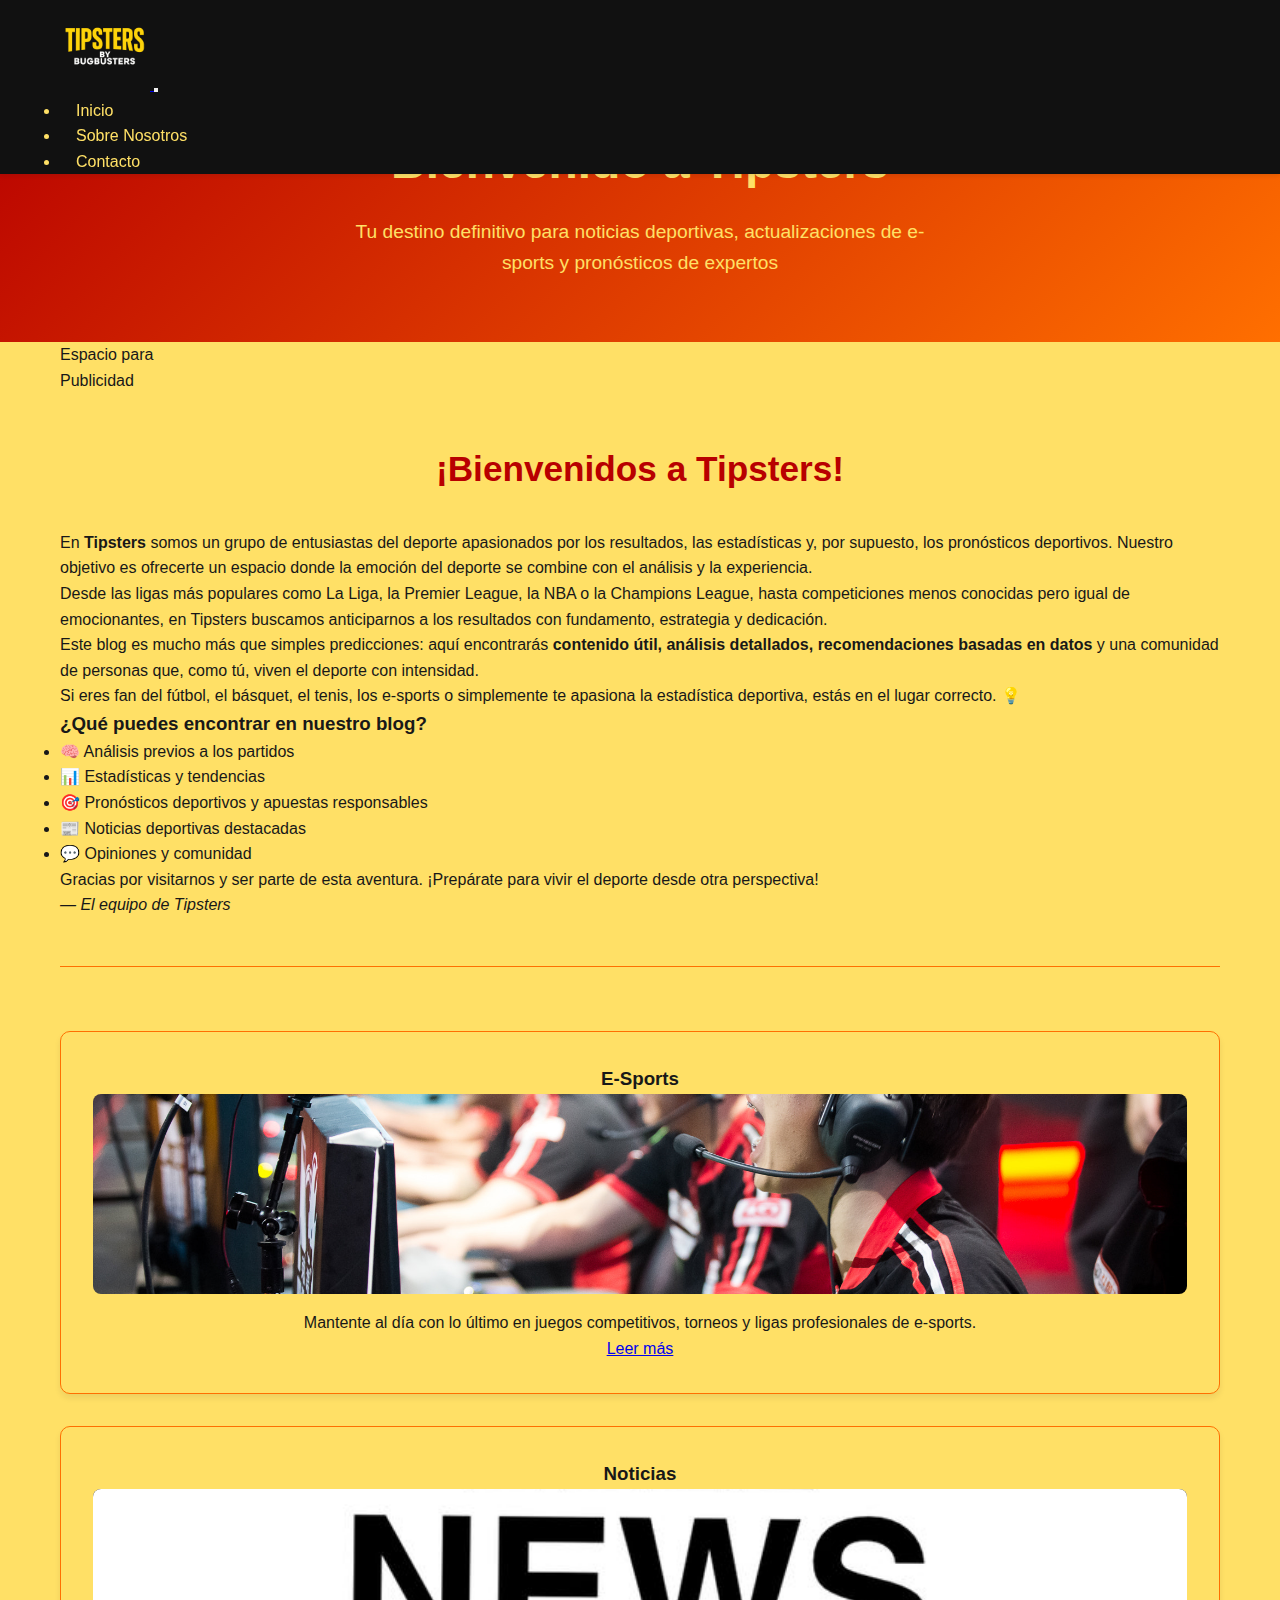
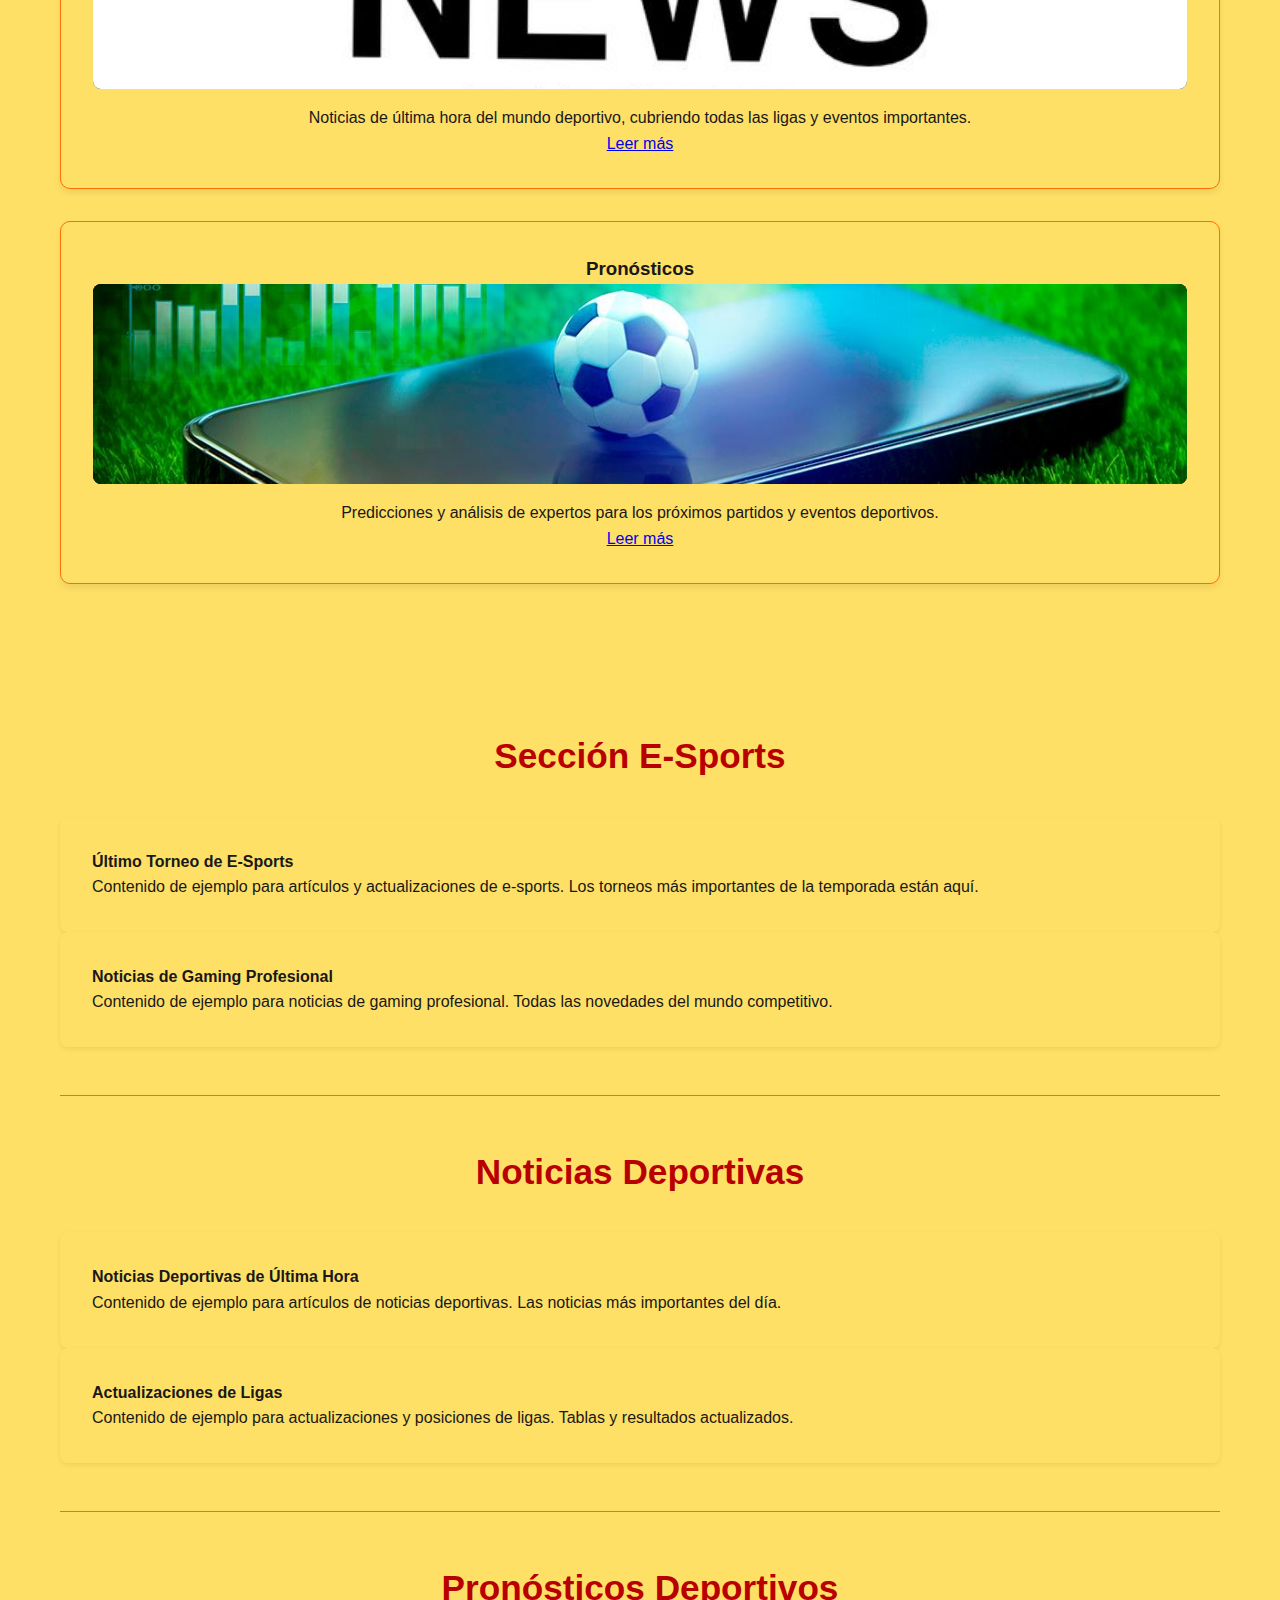
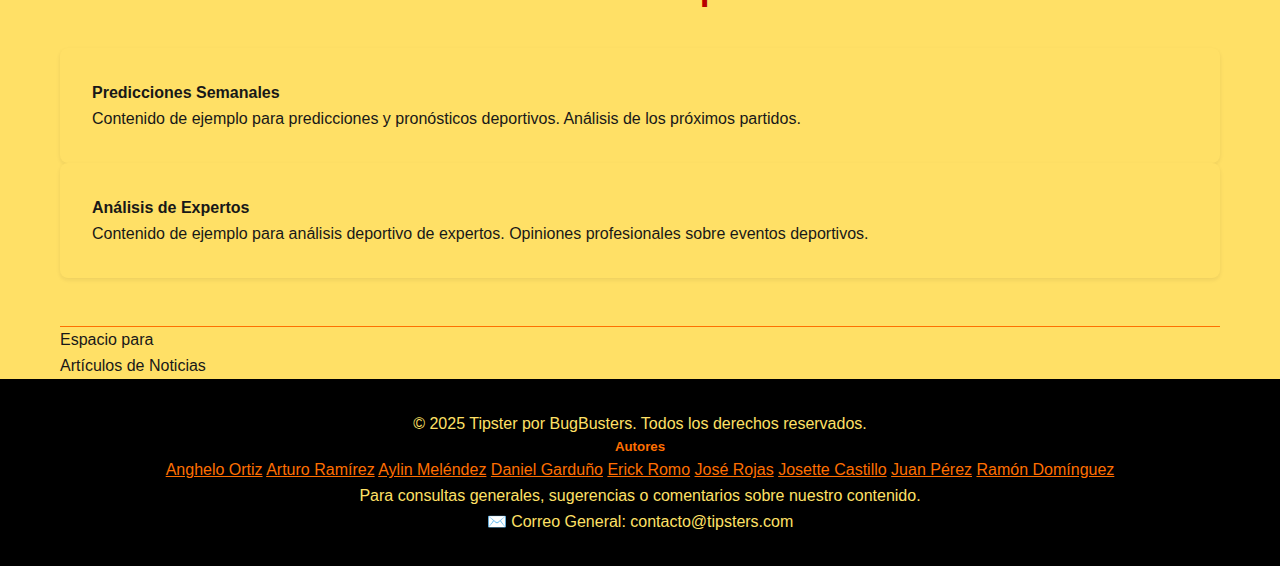
<file: index.html>
<!DOCTYPE html>
<html lang="es">
<head>
    <meta charset="UTF-8">
    <meta name="viewport" content="width=device-width, initial-scale=1.0">
    <title>Blog Deportivo - Inicio</title>
    <link href="https://cdn.jsdelivr.net/npm/bootstrap@5.3.8/dist/css/bootstrap.min.css"
          rel="stylesheet"
          integrity="sha384-sRIl4kxILFvY47J16cr9ZwB07vP4J8+LH7qKQnuqkuIAvNWLzeN8tE5YBujZqJLB"
          crossorigin="anonymous">
    <link rel="stylesheet" href="css/style.css">

</head>
<body>
<header>
    <nav class="navbar navbar-expand-lg navbar-dark" style="background-color: #111;">
  <div class="container">
    <a class="navbar-brand" href="index.html">
      <img src="images/logo.png" alt="Sports Blog Logo" height="90" />
    </a>
    <button class="navbar-toggler" type="button" data-bs-toggle="collapse" data-bs-target="#navbarNav"
      aria-controls="navbarNav" aria-expanded="false" aria-label="Toggle navigation">
      <span class="navbar-toggler-icon"></span>
    </button>
    <div class="collapse navbar-collapse justify-content-end" id="navbarNav">
      <ul class="navbar-nav">
        <li class="nav-item">
          <a class="nav-link" href="index.html">Inicio</a>
        </li>
        <li class="nav-item">
          <a class="nav-link" href="about.html">Sobre Nosotros</a>
        </li>
        <li class="nav-item">
          <a class="nav-link" href="contact.html">Contacto</a>
        </li>
      </ul>
    </div>
  </div>
</nav>
</header>

<main>
    <section class="hero">
        <div class="container">
            <div class="hero-content">
                <h1>Bienvenido a Tipsters</h1>
                <p>Tu destino definitivo para noticias deportivas, actualizaciones de e-sports y pronósticos de expertos</p>
            </div>
        </div>
    </section>

    <!-- Main con 3 columnas-->
    <div class="container mt-5">
        <div class="row">
            <!-- Columna Izquierda -->
            <div class="col-lg-2 col-md-12 mb-4">
                <div class="future-ads-column">
                    <div class="text-center">
                        <i class="fas fa-ad" style="font-size: 2rem; margin-bottom: 10px;"></i>
                        <p class="mb-0">Espacio para<br>Publicidad</p>
                    </div>
                </div>
            </div>

            <!-- Columna Central -->
            <div class="col-lg-8 col-md-12">
                <section class="content-section welcome mb-5">
                    <article class="welcome-article">
                        <h2>¡Bienvenidos a Tipsters!</h2>
                        <p>En <strong>Tipsters</strong> somos un grupo de entusiastas del deporte apasionados por los resultados, las estadísticas y, por supuesto, los pronósticos deportivos. Nuestro objetivo es ofrecerte un espacio donde la emoción del deporte se combine con el análisis y la experiencia.</p>

                        <p>Desde las ligas más populares como La Liga, la Premier League, la NBA o la Champions League, hasta competiciones menos conocidas pero igual de emocionantes, en Tipsters buscamos anticiparnos a los resultados con fundamento, estrategia y dedicación.</p>

                        <p>Este blog es mucho más que simples predicciones: aquí encontrarás <strong>contenido útil, análisis detallados, recomendaciones basadas en datos</strong> y una comunidad de personas que, como tú, viven el deporte con intensidad.</p>

                        <p>Si eres fan del fútbol, el básquet, el tenis, los e-sports o simplemente te apasiona la estadística deportiva, estás en el lugar correcto. 💡</p>

                        <h3>¿Qué puedes encontrar en nuestro blog?</h3>
                        <ul>
                            <li>🧠 Análisis previos a los partidos</li>
                            <li>📊 Estadísticas y tendencias</li>
                            <li>🎯 Pronósticos deportivos y apuestas responsables</li>
                            <li>📰 Noticias deportivas destacadas</li>
                            <li>💬 Opiniones y comunidad</li>
                        </ul>

                        <p>Gracias por visitarnos y ser parte de esta aventura. ¡Prepárate para vivir el deporte desde otra perspectiva!</p>

                        <p><em>— El equipo de Tipsters</em></p>
                    </article>
                </section>

                <!-- Grid -->
                <section class="content-sections mb-5">
                    <div class="row g-4">
                        <div class="col-md-4">
                            <div class="section-card">
                                <h3>E-Sports</h3>
                                <img src="images/e-sports.jpg" alt="E-Sports" class="section-image">
                                <p>Mantente al día con lo último en juegos competitivos, torneos y ligas profesionales de e-sports.</p>
                                <a href="#esports" class="btn btn-outline-primary">Leer más</a>
                            </div>
                        </div>

                        <div class="col-md-4">
                            <div class="section-card">
                                <h3>Noticias</h3>
                                <img src="images/LogoNoticias.jpeg" alt="Noticias Deportivas" class="section-image">
                                <p>Noticias de última hora del mundo deportivo, cubriendo todas las ligas y eventos importantes.</p>
                                <a href="#news" class="btn btn-outline-primary">Leer más</a>
                            </div>
                        </div>

                        <div class="col-md-4">
                            <div class="section-card">
                                <h3>Pronósticos</h3>
                                <img src="images/Pronosticos.jpg" alt="Pronósticos Deportivos" class="section-image">
                                <p>Predicciones y análisis de expertos para los próximos partidos y eventos deportivos.</p>
                                <a href="#forecasts" class="btn btn-outline-primary">Leer más</a>
                            </div>
                        </div>
                    </div>
                </section>

                
                <section id="esports" class="content-section mb-5">
                    <h2 class="mb-4">Sección E-Sports</h2>
                    <div class="row">
                        <div class="col-md-6">
                            <article class="article-card">
                                <h4>Último Torneo de E-Sports</h4>
                                <p>Contenido de ejemplo para artículos y actualizaciones de e-sports. Los torneos más importantes de la temporada están aquí.</p>
                            </article>
                        </div>
                        <div class="col-md-6">
                            <article class="article-card">
                                <h4>Noticias de Gaming Profesional</h4>
                                <p>Contenido de ejemplo para noticias de gaming profesional. Todas las novedades del mundo competitivo.</p>
                            </article>
                        </div>
                    </div>
                </section>

                <section id="news" class="content-section mb-5">
                    <h2 class="mb-4">Noticias Deportivas</h2>
                    <div class="row">
                        <div class="col-md-6">
                            <article class="article-card">
                                <h4>Noticias Deportivas de Última Hora</h4>
                                <p>Contenido de ejemplo para artículos de noticias deportivas. Las noticias más importantes del día.</p>
                            </article>
                        </div>
                        <div class="col-md-6">
                            <article class="article-card">
                                <h4>Actualizaciones de Ligas</h4>
                                <p>Contenido de ejemplo para actualizaciones y posiciones de ligas. Tablas y resultados actualizados.</p>
                            </article>
                        </div>
                    </div>
                </section>

                <section id="forecasts" class="content-section mb-5">
                    <h2 class="mb-4">Pronósticos Deportivos</h2>
                    <div class="row">
                        <div class="col-md-6">
                            <article class="article-card">
                                <h4>Predicciones Semanales</h4>
                                <p>Contenido de ejemplo para predicciones y pronósticos deportivos. Análisis de los próximos partidos.</p>
                            </article>
                        </div>
                        <div class="col-md-6">
                            <article class="article-card">
                                <h4>Análisis de Expertos</h4>
                                <p>Contenido de ejemplo para análisis deportivo de expertos. Opiniones profesionales sobre eventos deportivos.</p>
                            </article>
                        </div>
                    </div>
                </section>
            </div>

            <!-- Columna Derecha-->
            <div class="col-lg-2 col-md-12 mb-4">
                <div class="future-news-column">
                    <div class="text-center">
                        <i class="fas fa-newspaper" style="font-size: 2rem; margin-bottom: 10px;"></i>
                        <p class="mb-0">Espacio para<br>Artículos de Noticias</p>
                    </div>
                </div>
            </div>
        </div>
    </div>
</main>

<footer class="text-white py-4 mt-5" style="background-color: #000;">
  <div class="container text-center">
    <div class="row justify-content-center">
      <div class="col-12 mb-3">
        <p class="mb-0" style="color: #ffe066;">&copy; 2025 Tipster por BugBusters. Todos los derechos reservados.</p>
        
        <h5 class="mt-3" style="color: #ff6f00;">Autores</h5>
        <div class="d-flex flex-wrap justify-content-center gap-2">
          <a href="https://www.linkedin.com/in/anghelo-ortiz" style="color: #ff6f00;">Anghelo Ortiz</a>
          <a href="http://www.linkedin.com/in/arturo-rmzt" style="color: #ff6f00;">Arturo Ramírez</a>
          <a href="http://www.linkedin.com/in/aylin-melendez-juan-engineer" style="color: #ff6f00;">Aylin Meléndez</a>
          <a href="https://www.linkedin.com/in/daniel-garduno-palomo/" style="color: #ff6f00;">Daniel Garduño</a>
          <a href="http://www.linkedin.com/in/erick-alberto-romo-rodriguez" style="color: #ff6f00;">Erick Romo</a>
          <a href="https://www.linkedin.com/in/rojaslona/" style="color: #ff6f00;">José Rojas</a>
          <a href="http://www.linkedin.com/in/josette-castillo" style="color: #ff6f00;">Josette Castillo</a>
          <a href="https://www.linkedin.com/in/juanpemarc/" style="color: #ff6f00;">Juan Pérez</a>
          <a href="http://www.linkedin.com/in/ramondominguezsolis" style="color: #ff6f00;">Ramón Domínguez</a>
        </div>
      </div>
      <div class="col-12">
        <p style="color: #ffe066;">Para consultas generales, sugerencias o comentarios sobre nuestro contenido.</p>
        <p style="color: #ffe066;">✉️ Correo General: contacto@tipsters.com</p>
      </div>
    </div>
  </div>
</footer>

<script src="js/script.js"></script>
<script src="https://cdn.jsdelivr.net/npm/bootstrap@5.3.8/dist/js/bootstrap.bundle.min.js"
        integrity="sha384-FKyoEForCGlyvwx9Hj09JcYn3nv7wiPVlz7YYwJrWVcXK/BmnVDxM+D2scQbITxI"
        crossorigin="anonymous"></script>
</body>
</html>
</file>
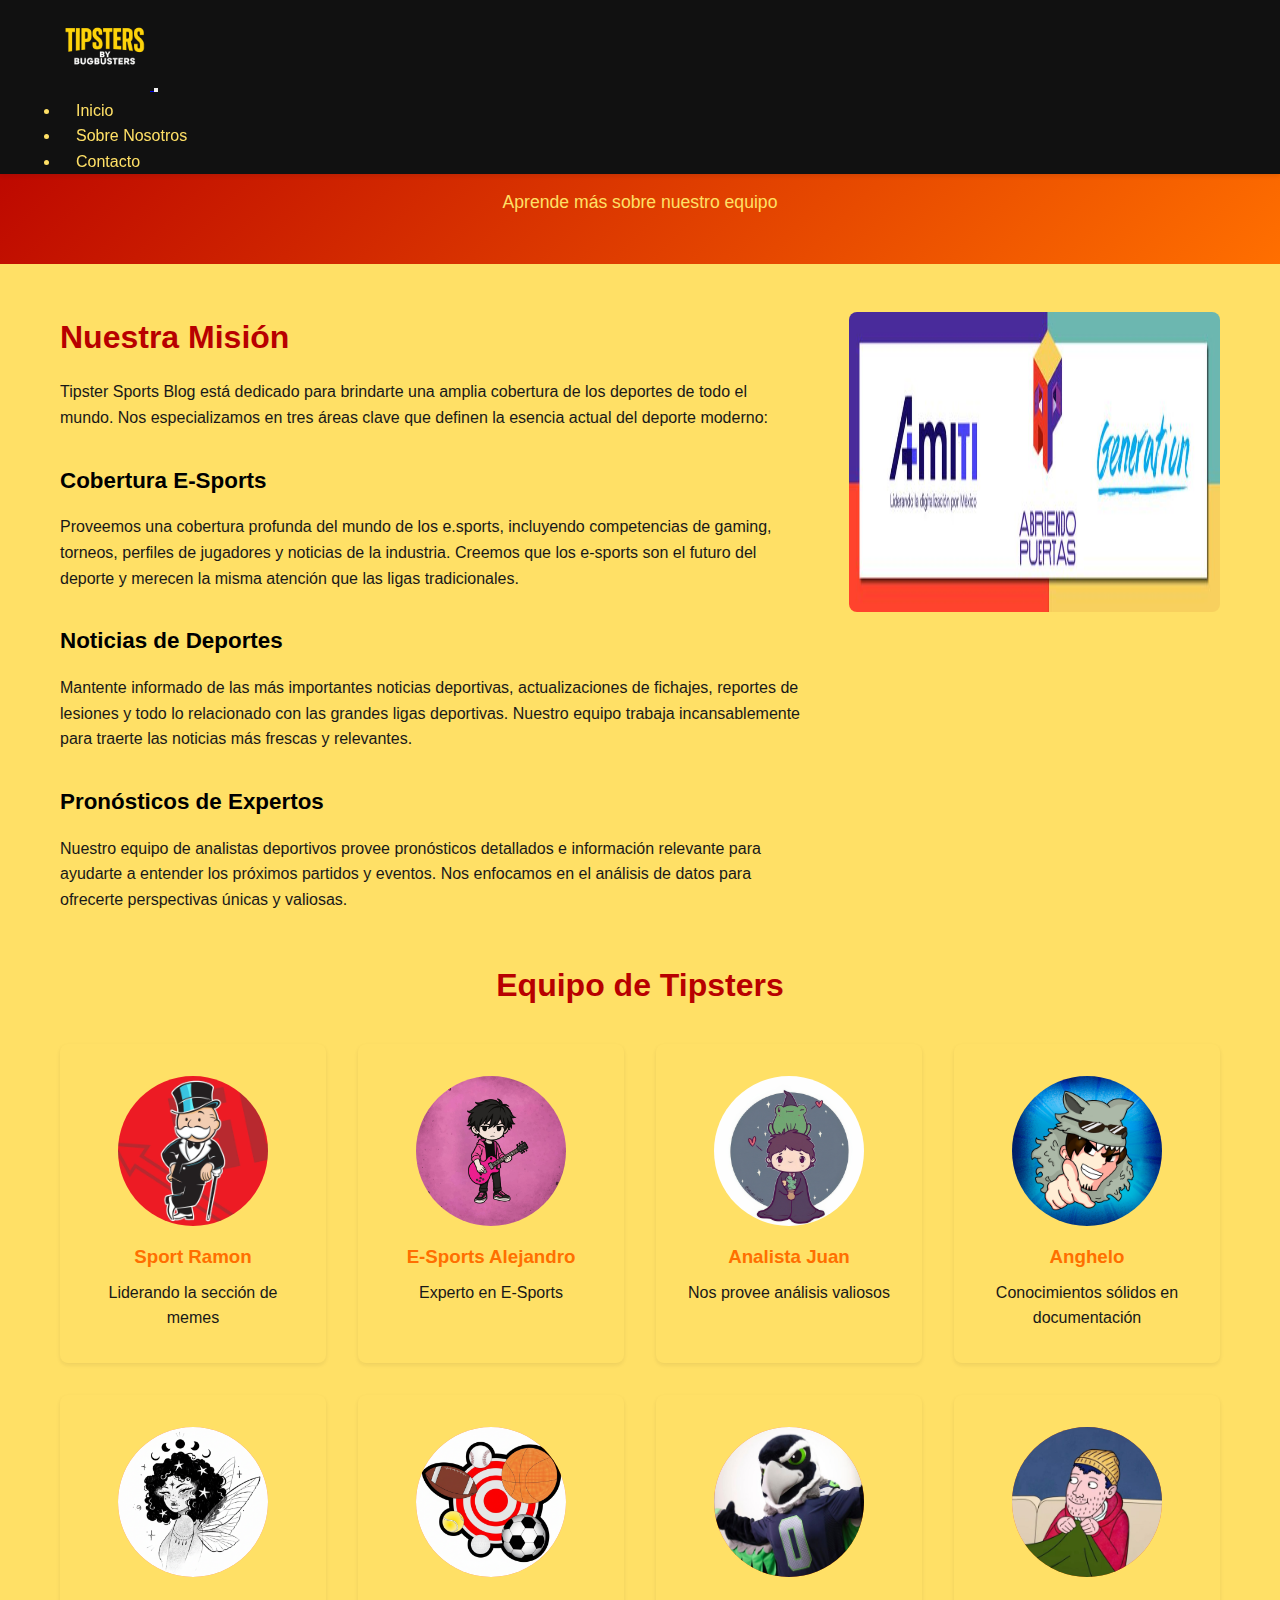
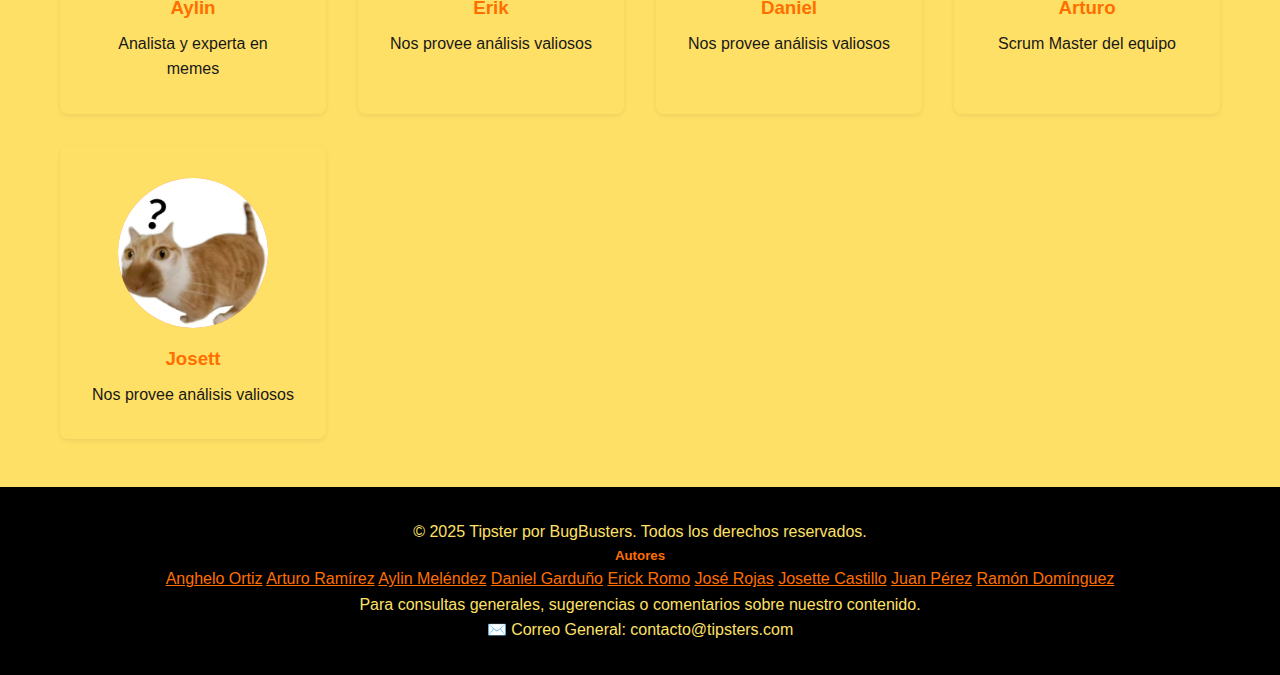
<file: about.html>
<!DOCTYPE html>
<html lang="en">
<head>
    <meta charset="UTF-8">
    <meta name="viewport" content="width=device-width, initial-scale=1.0">
    <title>Sobre Nosotros - Tipsters</title>
    <link href="https://cdn.jsdelivr.net/npm/bootstrap@5.3.8/dist/css/bootstrap.min.css"
          rel="stylesheet"
          integrity="sha384-sRIl4kxILFvY47J16cr9ZwB07vP4J8+LH7qKQnuqkuIAvNWLzeN8tE5YBujZqJLB"
          crossorigin="anonymous">
    <link rel="stylesheet" href="css/style.css">

</head>
<body>
    <header>
        <nav class="navbar navbar-expand-lg navbar-dark" style="background-color: #111;">
  <div class="container">
    <a class="navbar-brand" href="index.html">
      <img src="images/logo.png" alt="Sports Blog Logo" height="90" />
    </a>
    <button class="navbar-toggler" type="button" data-bs-toggle="collapse" data-bs-target="#navbarNav"
      aria-controls="navbarNav" aria-expanded="false" aria-label="Toggle navigation">
      <span class="navbar-toggler-icon"></span>
    </button>
    <div class="collapse navbar-collapse justify-content-end" id="navbarNav">
      <ul class="navbar-nav">
        <li class="nav-item">
          <a class="nav-link" href="index.html">Inicio</a>
        </li>
        <li class="nav-item">
          <a class="nav-link" href="about.html">Sobre Nosotros</a>
        </li>
        <li class="nav-item">
          <a class="nav-link" href="contact.html">Contacto</a>
        </li>
      </ul>
    </div>
  </div>
</nav>
    </header>

    <main>
        <section class="page-header">
            <div class="container">
                <h1>Sobre Nosotros</h1>
                <p>Aprende más sobre nuestro equipo</p>
            </div>
        </section>

        <section class="about-content">
    <div class="container">
        <div class="row">
            <!--ESTA ES LA COLUMNA DE LA IZQUIERDA-->
            <div class="col-lg-2">
            </div>
           <!--ESTA ES LA COLUMNA CENTRAL DONDE VA TODO NTRO. CONTENIDO -->
            <div class="col-lg-8">
        
            <div class="about-grid">
                            <div class="about-text">
                                <h2>Nuestra Misión</h2>
                                <p>Tipster Sports Blog está dedicado para brindarte una amplia cobertura de los deportes de todo el mundo. Nos especializamos en tres áreas clave que definen la esencia actual del deporte moderno:</p>
                                <h3>Cobertura E-Sports</h3>
                                <p>Proveemos una cobertura profunda del mundo de los e.sports, incluyendo competencias de gaming, torneos, perfiles de jugadores y noticias de la industria. Creemos que los e-sports son el futuro del deporte y merecen la misma atención que las ligas tradicionales.</p>
                                
                                <h3>Noticias de Deportes</h3>
                                <p>Mantente informado de las más importantes noticias deportivas, actualizaciones de fichajes, reportes de lesiones y todo lo relacionado con las grandes ligas deportivas. Nuestro equipo trabaja incansablemente para traerte las noticias más frescas y relevantes.</p>
                                
                                <h3>Pronósticos de Expertos</h3>
                                <p>Nuestro equipo de analistas deportivos provee pronósticos detallados e información relevante para ayudarte a entender los próximos partidos y eventos. Nos enfocamos en el análisis de datos para ofrecerte perspectivas únicas y valiosas.</p>
                            </div>
                            <div class="about-image">
                        <img src="images/generation.jpg" alt="About Sports Blog" class="responsive-image">
                    </div>

                            </div>
        <div class="team-section mt-5">
                            <h2>Equipo de Tipsters</h2>
                            <div class="team-grid">
                                <div class="team-member">
                                    <img src="images/ramon.jpg" alt="Miembro del equipo Ramon" class="equipo-imagen">
                                    <h3>Sport Ramon</h3>
                                    <p>Liderando la sección de memes</p>
                                </div>
                                <div class="team-member">
                                    <img src="images/jose.jpg" alt="Miembro del equipo Alejandro" class="equipo-imagen">
                                    <h3>E-Sports Alejandro</h3>
                                    <p>Experto en E-Sports</p>
                                </div>
                                <div class="team-member">
                                    <img src="images/juan.jpg" alt="Miembro del equipo Juan" class="equipo-imagen">
                                    <h3>Analista Juan</h3>
                                    <p>Nos provee análisis valiosos</p>
                                </div>
                                <div class="team-member">
                                    <img src="images/anghelo.jpg" alt="Miembro del equipo Anghelo" class="equipo-imagen">
                                    <h3>Anghelo</h3>
                                    <p>Conocimientos sólidos en documentación</p>
                                </div>
                                <div class="team-member">
                                    <img src="images/aylin.jpg" alt="Miembro del equipo Aylin" class="equipo-imagen">
                                    <h3>Aylin</h3>
                                    <p>Analista y experta en memes</p>
                                </div>
                                <div class="team-member">
                                    <img src="images/erik.jpg" alt="Miembro del equipo Erik" class="equipo-imagen">
                                    <h3>Erik</h3>
                                    <p>Nos provee análisis valiosos</p>
                                </div>
                                <div class="team-member">
                                    <img src="images/daniel.jpg" alt="Miembro del equipo Daniel" class="equipo-imagen">
                                    <h3>Daniel</h3>
                                    <p>Nos provee análisis valiosos</p>
                                </div>
                                <div class="team-member">
                                    <img src="images/arthur.jpg" alt="Miembro del equipo Arturo" class="equipo-imagen">
                                    <h3>Arturo</h3>
                                    <p>Scrum Master del equipo</p>
                                </div>
                                <div class="team-member">
                                    <img src="images/joss.jpg" alt="Miembro del equipo Josett" class="equipo-imagen">
                                    <h3>Josett</h3>
                                    <p>Nos provee análisis valiosos</p>
                                </div>
                            </div>
                        </div>
<!--ESTA ES LA COLUMNA DE LA DERECHA-->
            <div class="col-lg-2">
            </div>
        </div>
    </div>
</section>
        


    </main>

<footer class="text-white py-4 mt-5" style="background-color: #000;">
  <div class="container text-center">
    <div class="row justify-content-center">
      <div class="col-12 mb-3">
        <p class="mb-0" style="color: #ffe066;">&copy; 2025 Tipster por BugBusters. Todos los derechos reservados.</p>
        
        <h5 class="mt-3" style="color: #ff6f00;">Autores</h5>
        <div class="d-flex flex-wrap justify-content-center gap-2">
          <a href="https://www.linkedin.com/in/anghelo-ortiz" style="color: #ff6f00;">Anghelo Ortiz</a>
          <a href="http://www.linkedin.com/in/arturo-rmzt" style="color: #ff6f00;">Arturo Ramírez</a>
          <a href="http://www.linkedin.com/in/aylin-melendez-juan-engineer" style="color: #ff6f00;">Aylin Meléndez</a>
          <a href="https://www.linkedin.com/in/daniel-garduno-palomo/" style="color: #ff6f00;">Daniel Garduño</a>
          <a href="http://www.linkedin.com/in/erick-alberto-romo-rodriguez" style="color: #ff6f00;">Erick Romo</a>
          <a href="https://www.linkedin.com/in/rojaslona/" style="color: #ff6f00;">José Rojas</a>
          <a href="http://www.linkedin.com/in/josette-castillo" style="color: #ff6f00;">Josette Castillo</a>
          <a href="https://www.linkedin.com/in/juanpemarc/" style="color: #ff6f00;">Juan Pérez</a>
          <a href="http://www.linkedin.com/in/ramondominguezsolis" style="color: #ff6f00;">Ramón Domínguez</a>
        </div>
      </div>
      <div class="col-12">
        <p style="color: #ffe066;">Para consultas generales, sugerencias o comentarios sobre nuestro contenido.</p>
        <p style="color: #ffe066;">✉️ Correo General: contacto@tipsters.com</p>
      </div>
    </div>
  </div>
</footer>

    <script src="js/script.js"></script>
    <script src="https://cdn.jsdelivr.net/npm/bootstrap@5.3.8/dist/js/bootstrap.bundle.min.js"
            integrity="sha384-FKyoEForCGlyvwx9Hj09JcYn3nv7wiPVlz7YYwJrWVcXK/BmnVDxM+D2scQbITxI"
            crossorigin="anonymous"></script>
</body>
</html>
</file>
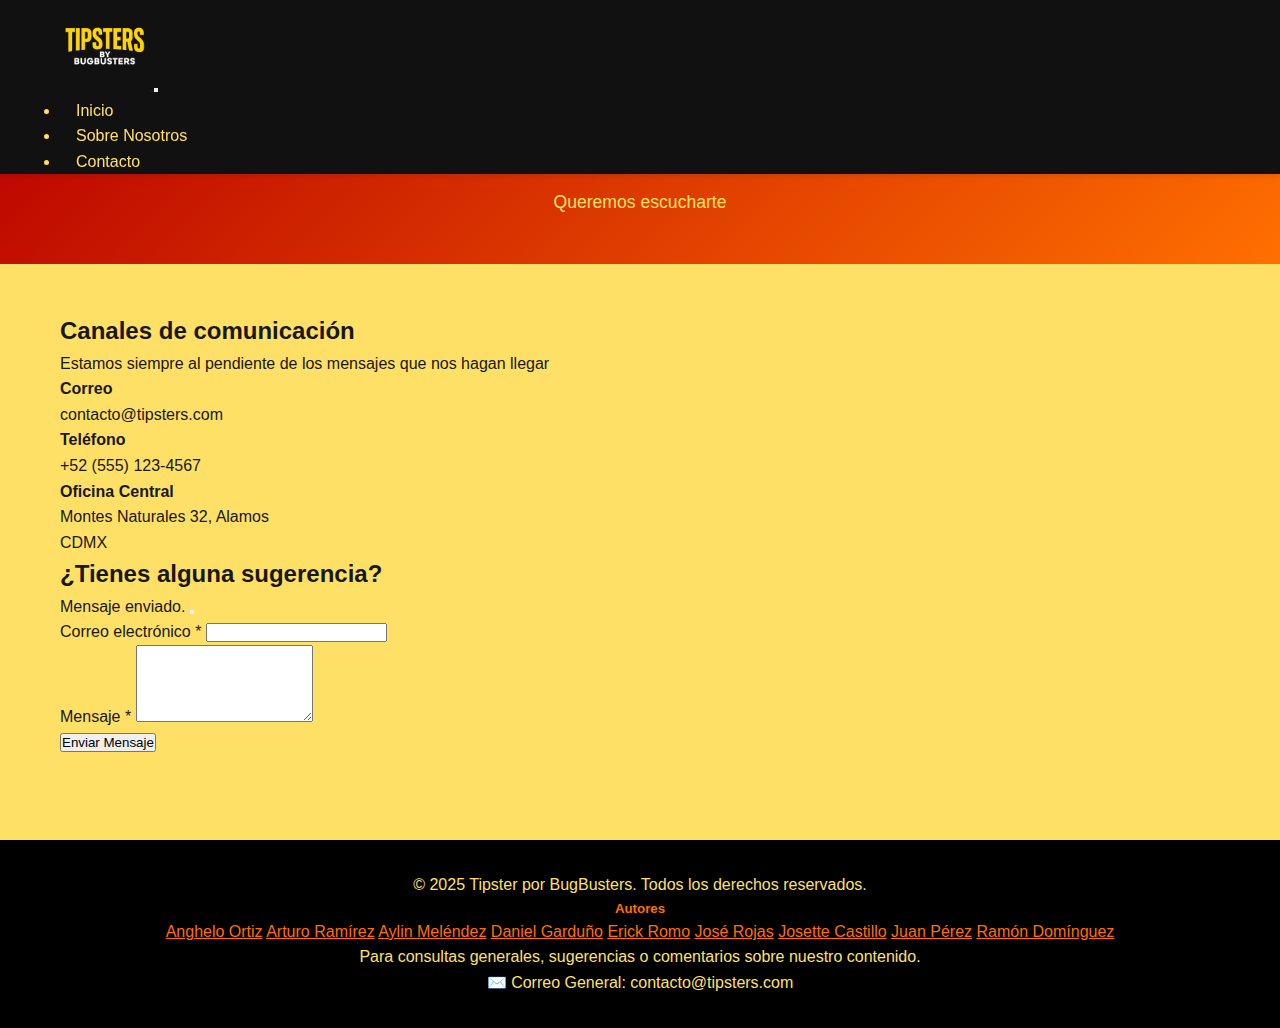
<file: contact.html>
<!DOCTYPE html>
<html lang="en">
<head>
  <meta charset="UTF-8" />
  <meta name="viewport" content="width=device-width, initial-scale=1.0" />
  <title>Contáctanos - Tipsters</title>
  <link href="https://cdn.jsdelivr.net/npm/bootstrap@5.3.8/dist/css/bootstrap.min.css" rel="stylesheet"
    integrity="sha384-sRIl4kxILFvY47J16cr9ZwB07vP4J8+LH7qKQnuqkuIAvNWLzeN8tE5YBujZqJLB" crossorigin="anonymous" />
  <link rel="stylesheet" href="css/style.css" />
</head>
<body>

<header>
<nav class="navbar navbar-expand-lg navbar-dark" style="background-color: #111;">
  <div class="container">
    <a class="navbar-brand" href="index.html">
      <img src="images/logo.png" alt="Sports Blog Logo" height="90" />
    </a>
    <button class="navbar-toggler" type="button" data-bs-toggle="collapse" data-bs-target="#navbarNav"
      aria-controls="navbarNav" aria-expanded="false" aria-label="Toggle navigation">
      <span class="navbar-toggler-icon"></span>
    </button>
    <div class="collapse navbar-collapse justify-content-end" id="navbarNav">
      <ul class="navbar-nav">
        <li class="nav-item">
          <a class="nav-link" href="index.html">Inicio</a>
        </li>
        <li class="nav-item">
          <a class="nav-link" href="about.html">Sobre Nosotros</a>
        </li>
        <li class="nav-item">
          <a class="nav-link" href="contact.html">Contacto</a>
        </li>
      </ul>
    </div>
  </div>
</nav>

</header>

<main>
  <section class="page-header py-5 text-center bg-light">
    <div class="container">
      <h1>Contáctanos</h1>
      <p>Queremos escucharte</p>
    </div>
  </section>
  <section class="contact-content py-5">
    <div class="container">
      <div class="row g-4">
        <div class="col-md-6">
          <h2>Canales de comunicación</h2>
          <p>Estamos siempre al pendiente de los mensajes que nos hagan llegar</p>

          <div class="mb-3">
            <h4>Correo</h4>
            <p>contacto@tipsters.com</p>
          </div>

          <div class="mb-3">
            <h4>Teléfono</h4>
            <p>+52 (555) 123-4567</p>
          </div>

          <div class="mb-3">
            <h4>Oficina Central</h4>
            <p>Montes Naturales 32, Alamos<br />CDMX</p>
          </div>
        </div>

        <div class="col-md-6">
          <h2>¿Tienes alguna sugerencia?</h2>

          <div id="alerta" class="alert alert-success alert-dismissible fade d-none" role="alert">
            Mensaje enviado.
            <button type="button" class="btn-close" data-bs-dismiss="alert" aria-label="Cerrar"></button>
          </div>

          <form id="formContacto">
            <div class="mb-3">
              <label for="email" class="form-label">Correo electrónico *</label>
              <input type="email" class="form-control" id="email" name="email" required />
            </div>

            <div class="mb-3">
              <label for="message" class="form-label">Mensaje *</label>
              <textarea class="form-control" id="message" name="message" rows="5" required></textarea>
            </div>

            <button type="submit" class="btn btn-primary">Enviar Mensaje</button>
          </form>
        </div>
      </div>
    </div>
  </section>
</main>

<footer class="text-white py-4 mt-5" style="background-color: #000;">
  <div class="container text-center">
    <div class="row justify-content-center">
      <div class="col-12 mb-3">
        <p class="mb-0" style="color: #ffe066;">&copy; 2025 Tipster por BugBusters. Todos los derechos reservados.</p>
        
        <h5 class="mt-3" style="color: #ff6f00;">Autores</h5>
        <div class="d-flex flex-wrap justify-content-center gap-2">
          <a href="https://www.linkedin.com/in/anghelo-ortiz" style="color: #ff6f00;">Anghelo Ortiz</a>
          <a href="http://www.linkedin.com/in/arturo-rmzt" style="color: #ff6f00;">Arturo Ramírez</a>
          <a href="http://www.linkedin.com/in/aylin-melendez-juan-engineer" style="color: #ff6f00;">Aylin Meléndez</a>
          <a href="https://www.linkedin.com/in/daniel-garduno-palomo/" style="color: #ff6f00;">Daniel Garduño</a>
          <a href="http://www.linkedin.com/in/erick-alberto-romo-rodriguez" style="color: #ff6f00;">Erick Romo</a>
          <a href="https://www.linkedin.com/in/rojaslona/" style="color: #ff6f00;">José Rojas</a>
          <a href="http://www.linkedin.com/in/josette-castillo" style="color: #ff6f00;">Josette Castillo</a>
          <a href="https://www.linkedin.com/in/juanpemarc/" style="color: #ff6f00;">Juan Pérez</a>
          <a href="http://www.linkedin.com/in/ramondominguezsolis" style="color: #ff6f00;">Ramón Domínguez</a>
        </div>
      </div>
      <div class="col-12">
        <p style="color: #ffe066;">Para consultas generales, sugerencias o comentarios sobre nuestro contenido.</p>
        <p style="color: #ffe066;">✉️ Correo General: contacto@tipsters.com</p>
      </div>
    </div>
  </div>
</footer>

<script src="js/script.js"></script>
<script src="https://cdn.jsdelivr.net/npm/bootstrap@5.3.8/dist/js/bootstrap.bundle.min.js"
  integrity="sha384-FKyoEForCGlyvwx9Hj09JcYn3nv7wiPVlz7YYwJrWVcXK/BmnVDxM+D2scQbITxI"
  crossorigin="anonymous"></script>

<script>
  const form = document.getElementById('formContacto');
  const alerta = document.getElementById('alerta');

  form.addEventListener('submit', function (event) {
    event.preventDefault();
    alerta.classList.remove('d-none');
    alerta.classList.add('show');
    form.reset();
  });
</script>

</body>
</html>
</file>
<file: css/style.css>
/* Fire Flame Minimalistic Color Palette */
:root {
    --flame-red: #b80000;
    --flame-orange: #ff6f00;
    --flame-yellow: #ffe066;
    --flame-dark: #181818;
    --flame-blue: #000; /* All blue-based elements now black */
}

/* Reset and Base Styles */
* {
    margin: 0;
    padding: 0;
    box-sizing: border-box;
}

body {
    font-family: 'Arial', sans-serif;
    line-height: 1.6;
    color: var(--flame-dark);
    background-color: var(--flame-yellow);
}

.container {
    max-width: 1200px;
    margin: 0 auto;
    padding: 0 20px;
}

/* Navigation Styles */
.navbar {
    background-color: var(--flame-dark);
    color: var(--flame-yellow);
    box-shadow: 0 2px 4px rgba(17,21,28,0.1);
    position: fixed;
    top: 0;
    width: 100%;
    z-index: 1000;
}

.nav-container {
    max-width: 1200px;
    margin: 0 auto;
    padding: 0 20px;
    display: flex;
    justify-content: space-between;
    align-items: center;
    height: 60px;
}


.logo {
    flex: 1;
    display: flex;
    justify-content: flex-start; 
    align-items: center;
    padding-left: 20px;        
}


.logo img {
    height: clamp(100px, 8vw, 90px); 
    width: auto;
    object-fit: contain;

    filter: drop-shadow(0 3px 6px rgba(0,0,0,.4));
    transition: transform 0.25s ease, filter 0.25s ease;
}

.logo img:hover {
    transform: scale(1.05);
    filter: drop-shadow(0 5px 10px rgba(0,0,0,.5));
}



.nav-menu {
    display: flex;
    list-style: none;
    gap: 2rem;
}

.nav-link {
    color: var(--flame-yellow);
    text-decoration: none;
    transition: color 0.3s ease;
    padding: 0.5rem 1rem;
    border-radius: 4px;
}

.nav-link:hover,
.nav-link.active {
    color: var(--flame-orange);
    background-color: rgba(255, 111, 0, 0.1);
}

.hamburger {
    display: none;
    flex-direction: column;
    cursor: pointer;
}

.bar {
    width: 25px;
    height: 3px;
    background-color: #fff;
    margin: 3px 0;
    transition: 0.3s;
}

/* Main Content Styles */
main {
    margin-top: 60px;
    min-height: calc(100vh - 120px);
}

/* Hero Section */
.hero {
    background: linear-gradient(135deg, var(--flame-red), var(--flame-orange));
    color: var(--flame-yellow);
    padding: 4rem 0;
    text-align: center;
}

.hero-content h1 {
    font-size: 3rem;
    margin-bottom: 1rem;
    font-weight: 700;
}

.hero-content p {
    font-size: 1.2rem;
    max-width: 600px;
    margin: 0 auto;
}

/* Page Header */
.page-header {
    background: linear-gradient(135deg, var(--flame-red), var(--flame-orange));
    color: var(--flame-yellow);
    padding: 3rem 0;
    text-align: center;
}

.page-header h1 {
    font-size: 2.5rem;
    margin-bottom: 1rem;
}

.page-header p {
    font-size: 1.1rem;
}

/* Content Sections */
.content-sections {
    padding: 4rem 0;
}

.sections-grid {
    display: grid;
    grid-template-columns: repeat(auto-fit, minmax(300px, 1fr));
    gap: 2rem;
    margin-top: 2rem;
}

.section-card {
    background: var(--flame-yellow);
    border-radius: 10px;
    padding: 2rem;
    box-shadow: 0 4px 6px rgba(24,24,24,0.08);
    text-align: center;
    margin-bottom: 2rem;
    border: 1px solid var(--flame-orange);
    transition: transform 0.3s ease, box-shadow 0.3s ease;
}

.section-card:hover {
    transform: translateY(-5px);
    box-shadow: 0 8px 15px rgba(0,0,0,0.2);
}

.section-card h2 {
    color: var(--flame-red);
    margin-bottom: 1rem;
    font-size: 1.8rem;
}

.section-image {
    width: 100%;
    height: 200px;
    object-fit: cover;
    border-radius: 8px;
    margin-bottom: 1rem;
    background-color: var(--flame-blue); /* Now black */
    color: var(--flame-yellow);
    display: flex;
    align-items: center;
    justify-content: center;
}

.section-link {
    /* Bootstrap btn classes, but override color */
    background-color: var(--flame-red) !important;
    color: var(--flame-yellow) !important;
    border: 2px solid var(--flame-orange) !important;
}

.section-link:hover {
    background-color: var(--flame-orange) !important;
    color: var(--flame-dark) !important;
    border-color: var(--flame-red) !important;
}

/* Content Section */
.content-section {
    padding: 3rem 0;
    border-bottom: 1px solid var(--flame-orange);
}

.content-section h2 {
    color: var(--flame-red);
    font-size: 2.2rem;
    margin-bottom: 2rem;
    text-align: center;
}

.articles-grid {
    display: grid;
    grid-template-columns: repeat(auto-fit, minmax(400px, 1fr));
    gap: 2rem;
}

.article-card {
    background: var(--flame-yellow);
    padding: 2rem;
    border-radius: 8px;
    box-shadow: 0 2px 4px rgba(24,24,24,0.08);
}

.article-card h3 {
    color: var(--flame-red);
    margin-bottom: 1rem;
    font-size: 1.4rem;
}

/* About Page Styles */
.about-content {
    padding: 3rem 0;
}

.about-grid {
    display: grid;
    grid-template-columns: 2fr 1fr;
    gap: 3rem;
    margin-bottom: 3rem;
}

.about-text h2 {
    color: var(--flame-red);
    margin-bottom: 1rem;
    font-size: 2rem;
}

.about-text h3 {
    color: var(--flame-blue); /* Now black */
    margin: 2rem 0 1rem 0;
    font-size: 1.4rem;
}

.responsive-image {
    width: 100%;
    height: auto;
    border-radius: 8px;
    background-color: var(--flame-blue);
    color: var(--flame-yellow);
    min-height: 300px;
    display: flex;
    align-items: center;
    justify-content: center;
}

.team-section {
    margin-top: 3rem;
}

.team-section h2 {
    text-align: center;
    color: var(--flame-red);
    margin-bottom: 2rem;
    font-size: 2rem;
}

.team-grid {
    display: grid;
    grid-template-columns: repeat(auto-fit, minmax(250px, 1fr));
    gap: 2rem;
}

.team-member {
    background: var(--flame-yellow);
    padding: 2rem;
    border-radius: 8px;
    box-shadow: 0 2px 4px rgba(24,24,24,0.08);
    text-align: center;
}

.equipo-imagen {
    width: 150px;
    height: 150px;
    border-radius: 50%;
    margin: 0 auto 1rem;
    background-color: var(--flame-orange); /* Changed from blue to orange */
    color: var(--flame-yellow);
    display: flex;
    align-items: center;
    justify-content: center;
}

.team-member h3 {
    color: var(--flame-orange); /* Changed from blue to orange */
    margin-bottom: 0.5rem;
}

/* Contact Page Styles */
.contact-content {
    padding: 3rem 0;
}

.contact-grid {
    display: grid;
    grid-template-columns: 1fr 1fr;
    gap: 3rem;
    margin-bottom: 3rem;
}

.contact-info h2,
.contact-form h2 {
    color: var(--flame-red);
    margin-bottom: 1.5rem;
    font-size: 1.8rem;
}

.contact-item {
    margin-bottom: 2rem;
}

.contact-item h3 {
    color: var(--flame-blue); /* Now black */
    margin-bottom: 0.5rem;
    font-size: 1.2rem;
}

/* Form Styles */
.form-group {
    margin-bottom: 1.5rem;
}

.form-group label {
    display: block;
    margin-bottom: 0.5rem;
    color: var(--flame-dark);
    font-weight: 600;
}

.form-group input,
.form-group select,
.form-group textarea {
    width: 100%;
    padding: 0.75rem;
    border: 2px solid var(--flame-orange);
    border-radius: 5px;
    font-size: 1rem;
    transition: border-color 0.3s ease;
    background-color: var(--flame-yellow);
    color: var(--flame-dark);
}

.form-group input:focus,
.form-group select:focus,
.form-group textarea:focus {
    border-color: var(--flame-red);
}

.submit-btn {
    background-color: var(--flame-red) !important;
    color: var(--flame-yellow) !important;
    padding: 0.75rem 2rem;
    border: none;
    border-radius: 5px;
    font-size: 1rem;
    cursor: pointer;
    transition: background-color 0.3s ease;
}

.submit-btn:hover {
    background-color: var(--flame-blue) !important;
    color: var(--flame-yellow) !important;
}

/* Map Section */
.map-section {
    margin-top: 3rem;
}

.map-section h2 {
    color: var(--flame-red);
    margin-bottom: 1.5rem;
    font-size: 1.8rem;
}

.map-placeholder {
    background-color: #e9ecef;
    padding: 3rem;
    border-radius: 8px;
    text-align: center;
    color: #6c757d;
    min-height: 300px;
    display: flex;
    flex-direction: column;
    justify-content: center;
}

/* Footer Styles */
footer {
    background-color: var(--flame-dark);
    color: var(--flame-yellow);
    padding: 2rem 0;
    text-align: center;
}

.social-links {
    margin-top: 1rem;
}

.social-links a {
    color: var(--flame-orange);
    text-decoration: none;
    margin: 0 1rem;
    transition: color 0.3s ease;
}

.social-links a:hover {
    color: var(--flame-blue);
}

/* Responsive Design */
@media screen and (max-width: 768px) {
    .hamburger {
        display: flex;
    }

    .nav-menu {
        position: fixed;
        left: -100%;
        top: 60px;
        flex-direction: column;
        background-color: #1a252f;
        width: 100%;
        text-align: center;
        transition: 0.3s;
        box-shadow: 0 10px 27px rgba(0,0,0,0.05);
        padding: 2rem 0;
    }

    .nav-menu.active {
        left: 0;
    }

    .nav-menu li {
        margin: 1rem 0;
    }

    .hero-content h1 {
        font-size: 2rem;
    }

    .sections-grid {
        grid-template-columns: 1fr;
    }

    .articles-grid {
        grid-template-columns: 1fr;
    }

    .about-grid {
        grid-template-columns: 1fr;
    }

    .contact-grid {
        grid-template-columns: 1fr;
    }

    .team-grid {
        grid-template-columns: 1fr;
    }
}

@media screen and (max-width: 480px) {
    .container {
        padding: 0 15px;
    }

    .hero-content h1 {
        font-size: 1.8rem;
    }

    .page-header h1 {
        font-size: 2rem;
    }

    .section-card,
    .article-card,
    .team-member {
        padding: 1.5rem;
    }
}
</file>
